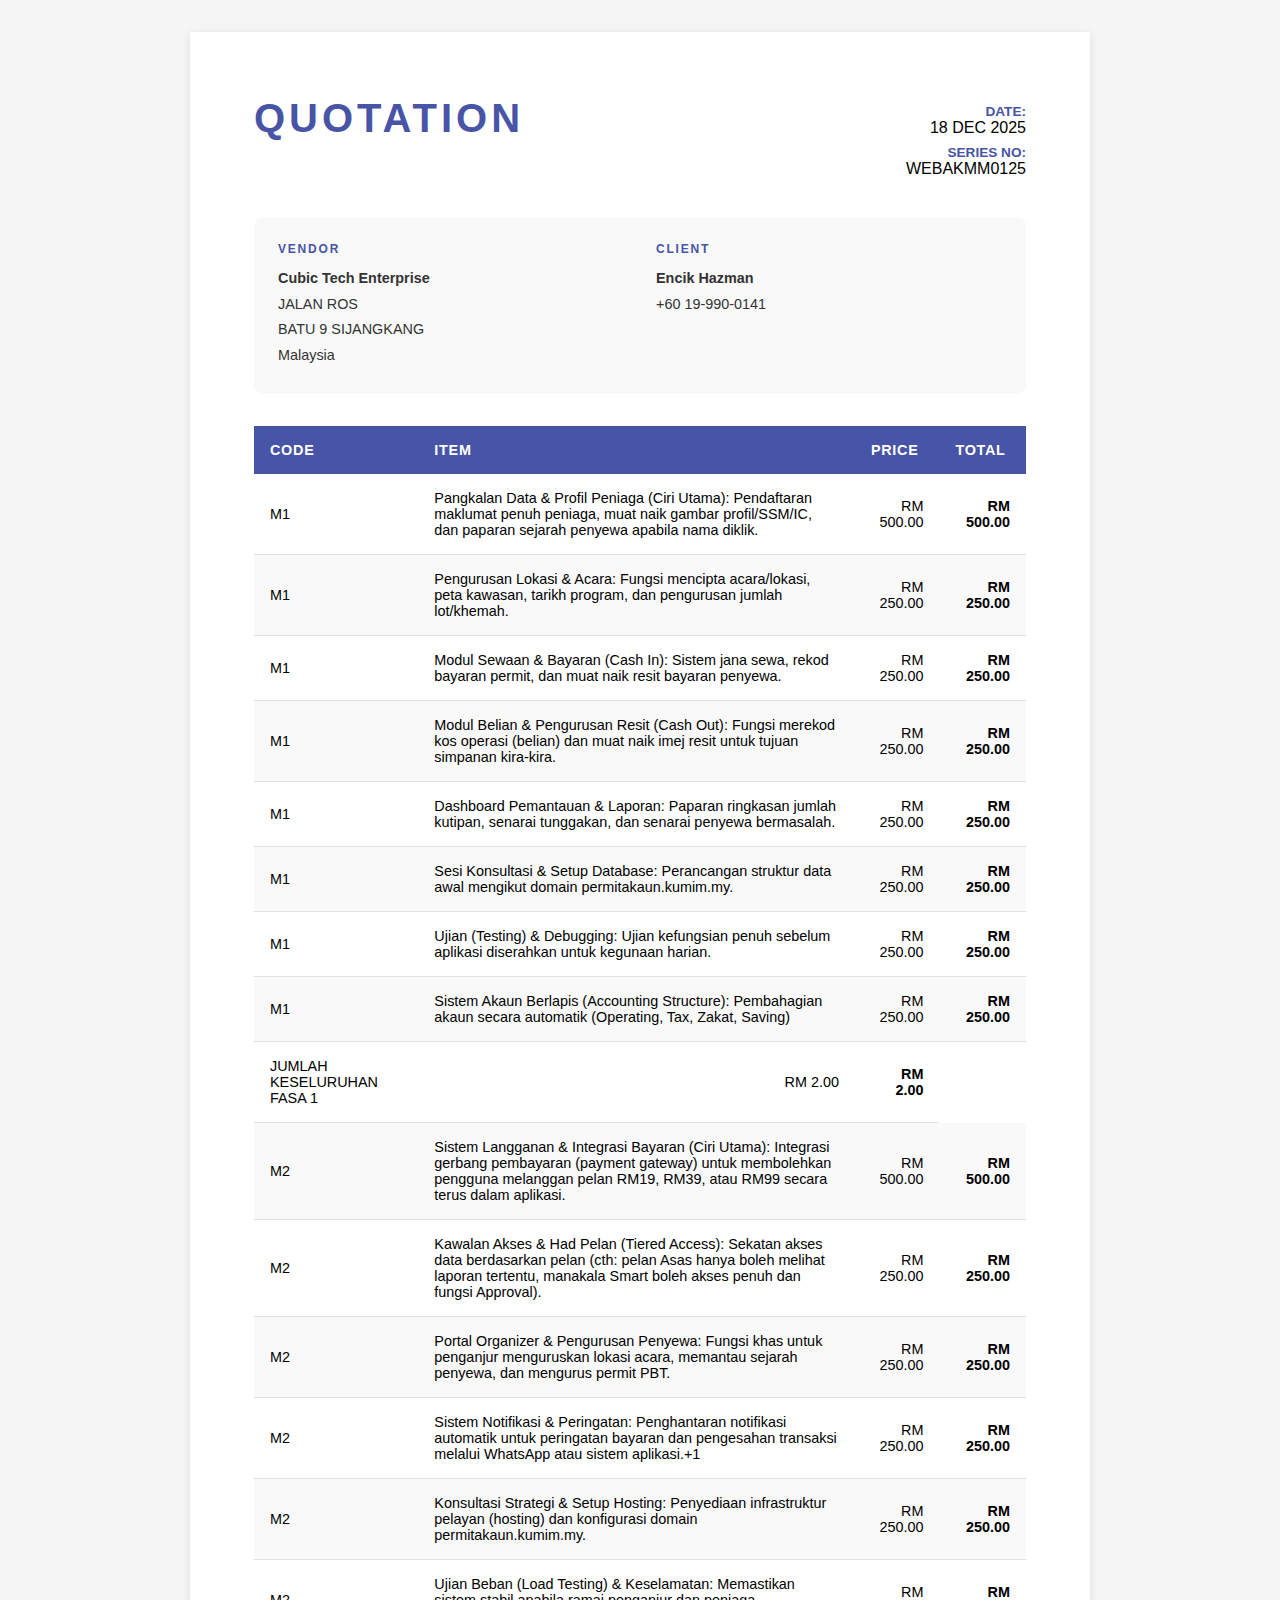
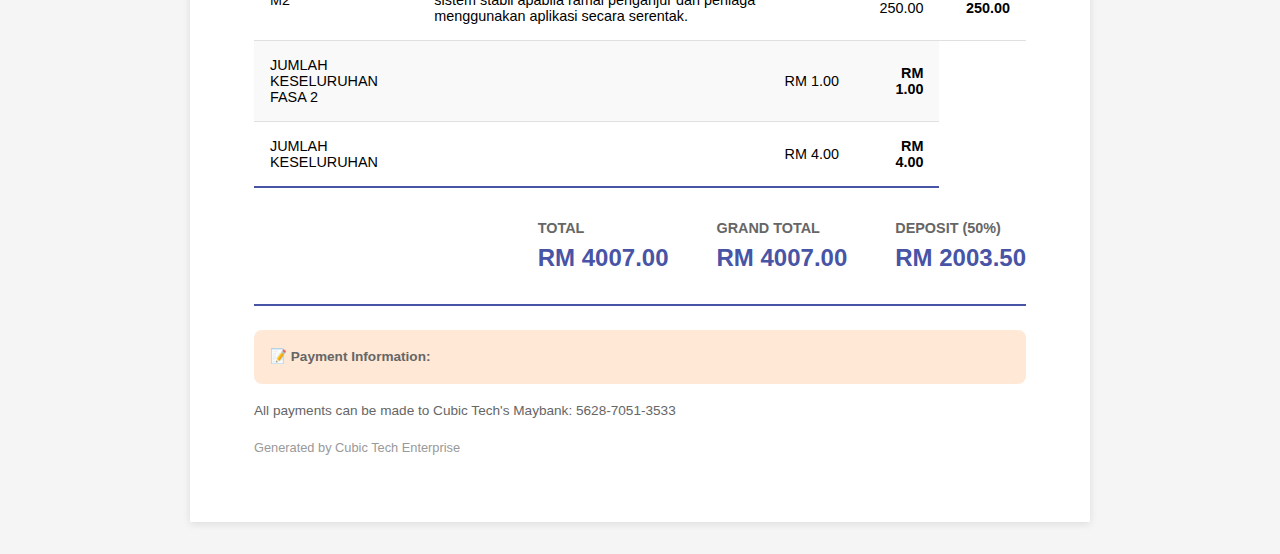
<file: quotation-WEBAKMM0125 (2).html>
<!DOCTYPE html>
<html lang="en">
<head>
    <meta charset="UTF-8">
    <meta name="viewport" content="width=device-width, initial-scale=1.0">
    <title>quotation - WEBAKMM0125</title>
    <style>
        * { margin: 0; padding: 0; box-sizing: border-box; }
        body { font-family: Arial, sans-serif; background: #f5f5f5; padding: 2rem; }
        .container { max-width: 900px; margin: 0 auto; background: white; padding: 2rem; box-shadow: 0 2px 8px rgba(0,0,0,0.1); }
        .quotation-header { display: flex; align-items: center; margin-bottom: 2rem; border-left: 8px solid #4854a6; padding-left: 1rem; }
        .quotation-title { font-size: 2.5rem; font-weight: 700; color: #4854a6; letter-spacing: 0.1em; margin: 0; }
        .meta-item { text-align: right; margin: 0.5rem 0; }
        .meta-label { font-weight: 600; color: #4854a6; display: block; font-size: 0.85rem; }
        .parties-section { display: grid; grid-template-columns: 1fr 1fr; gap: 2rem; margin-bottom: 2rem; padding: 1.5rem; background: #f9f9f9; border-radius: 0.5rem; }
        .party-info h4 { font-size: 0.75rem; font-weight: 700; letter-spacing: 0.15em; color: #4854a6; text-transform: uppercase; margin-bottom: 0.75rem; }
        .party-info p { margin: 0.25rem 0; font-size: 0.9rem; color: #333; line-height: 1.5; }
        .items-table { width: 100%; border-collapse: collapse; margin-bottom: 2rem; }
        .items-table thead { background: #4854a6; color: white; }
        .items-table th { padding: 1rem; text-align: left; font-weight: 600; font-size: 0.9rem; text-transform: uppercase; letter-spacing: 0.05em; }
        .items-table td { padding: 1rem; border-bottom: 1px solid #e0e0e0; font-size: 0.9rem; }
        .items-table tbody tr:last-child td { border-bottom: 2px solid #4854a6; }
        .items-table tbody tr:nth-child(even) { background: #f9f9f9; }
        .amount-section { display: flex; justify-content: flex-end; margin-bottom: 2rem; gap: 3rem; flex-wrap: wrap; }
        .amount-box { display: flex; flex-direction: column; gap: 0.5rem; }
        .amount-label { font-size: 0.9rem; font-weight: 600; color: #666; }
        .amount-value { font-size: 1.5rem; font-weight: 700; color: #4854a6; }
        .footer-section { border-top: 2px solid #4854a6; padding-top: 1.5rem; margin-top: 2rem; font-size: 0.85rem; color: #666; line-height: 1.6; }
        .qr-note { background: #ffe8d6; padding: 1rem; border-radius: 0.5rem; margin-bottom: 1rem; font-size: 0.85rem; }
        .text-right { text-align: right; }
        .text-center { text-align: center; }
        @media print { body { padding: 0; background: white; } .container { box-shadow: none; padding: 0; margin: 0; } }
        @media screen { @media (max-width: 768px) { .parties-section { grid-template-columns: 1fr; } .amount-section { flex-direction: column; gap: 1rem; } } }
    </style>
</head>
<body>
    <div class="container">
        
                <div style="padding: 2rem; background: white; font-family: Arial, sans-serif;">
                    <div style="display: flex; justify-content: space-between; align-items: flex-start; margin-bottom: 2rem;">
                        <div class="quotation-header" style="margin: 0; border: none; padding: 0;">
                            <h1 class="quotation-title">QUOTATION</h1>
                        </div>
                        <div style="text-align: right;">
                            <div class="meta-item">
                                <span class="meta-label">DATE:</span>
                                18 DEC 2025
                            </div>
                            <div class="meta-item">
                                <span class="meta-label">SERIES NO:</span>
                                WEBAKMM0125
                            </div>
                        </div>
                    </div>

                    <div class="parties-section">
                        <div class="party-info">
                            <h4>VENDOR</h4>
                            <p><strong>Cubic Tech Enterprise</strong></p>
                            <p>JALAN ROS</p>
                            <p>BATU 9 SIJANGKANG</p>
                            <p>Malaysia</p>
                        </div>
                        <div class="party-info">
                            <h4>CLIENT</h4>
                            <p><strong>Encik Hazman</strong></p>
                            <p>+60 19-990-0141</p>
                        </div>
                    </div>

                    <table class="items-table">
                        <thead><tr><th>CODE</th><th>ITEM</th><th>PRICE</th><th>TOTAL</th></tr></thead><tbody><tr><td>M1</td><td>Pangkalan Data &amp; Profil Peniaga (Ciri Utama): Pendaftaran maklumat penuh peniaga, muat naik gambar profil/SSM/IC, dan paparan sejarah penyewa apabila nama diklik.</td><td class="text-right">RM 500.00</td><td class="text-right"><strong>RM 500.00</strong></td></tr><tr><td>M1</td><td>Pengurusan Lokasi &amp; Acara: Fungsi mencipta acara/lokasi, peta kawasan, tarikh program, dan pengurusan jumlah lot/khemah.</td><td class="text-right">RM 250.00</td><td class="text-right"><strong>RM 250.00</strong></td></tr><tr><td>M1</td><td>Modul Sewaan &amp; Bayaran (Cash In): Sistem jana sewa, rekod bayaran permit, dan muat naik resit bayaran penyewa.</td><td class="text-right">RM 250.00</td><td class="text-right"><strong>RM 250.00</strong></td></tr><tr><td>M1</td><td>Modul Belian &amp; Pengurusan Resit (Cash Out): Fungsi merekod kos operasi (belian) dan muat naik imej resit untuk tujuan simpanan kira-kira.</td><td class="text-right">RM 250.00</td><td class="text-right"><strong>RM 250.00</strong></td></tr><tr><td>M1</td><td>Dashboard Pemantauan &amp; Laporan: Paparan ringkasan jumlah kutipan, senarai tunggakan, dan senarai penyewa bermasalah.</td><td class="text-right">RM 250.00</td><td class="text-right"><strong>RM 250.00</strong></td></tr><tr><td>M1</td><td>Sesi Konsultasi &amp; Setup Database: Perancangan struktur data awal mengikut domain permitakaun.kumim.my.</td><td class="text-right">RM 250.00</td><td class="text-right"><strong>RM 250.00</strong></td></tr><tr><td>M1</td><td>Ujian (Testing) &amp; Debugging: Ujian kefungsian penuh sebelum aplikasi diserahkan untuk kegunaan harian.</td><td class="text-right">RM 250.00</td><td class="text-right"><strong>RM 250.00</strong></td></tr><tr><td>M1</td><td>Sistem Akaun Berlapis (Accounting Structure): Pembahagian akaun secara automatik (Operating, Tax, Zakat, Saving)</td><td class="text-right">RM 250.00</td><td class="text-right"><strong>RM 250.00</strong></td></tr><tr><td>JUMLAH KESELURUHAN FASA 1</td><td class="text-right">RM 2.00</td><td class="text-right"><strong>RM 2.00</strong></td></tr><tr><td>M2</td><td>Sistem Langganan &amp; Integrasi Bayaran (Ciri Utama): Integrasi gerbang pembayaran (payment gateway) untuk membolehkan pengguna melanggan pelan RM19, RM39, atau RM99 secara terus dalam aplikasi.</td><td class="text-right">RM 500.00</td><td class="text-right"><strong>RM 500.00</strong></td></tr><tr><td>M2</td><td>Kawalan Akses &amp; Had Pelan (Tiered Access): Sekatan akses data berdasarkan pelan (cth: pelan Asas hanya boleh melihat laporan tertentu, manakala Smart boleh akses penuh dan fungsi Approval).</td><td class="text-right">RM 250.00</td><td class="text-right"><strong>RM 250.00</strong></td></tr><tr><td>M2</td><td>Portal Organizer &amp; Pengurusan Penyewa: Fungsi khas untuk penganjur menguruskan lokasi acara, memantau sejarah penyewa, dan mengurus permit PBT.</td><td class="text-right">RM 250.00</td><td class="text-right"><strong>RM 250.00</strong></td></tr><tr><td>M2</td><td>Sistem Notifikasi &amp; Peringatan: Penghantaran notifikasi automatik untuk peringatan bayaran dan pengesahan transaksi melalui WhatsApp atau sistem aplikasi.+1</td><td class="text-right">RM 250.00</td><td class="text-right"><strong>RM 250.00</strong></td></tr><tr><td>M2</td><td>Konsultasi Strategi &amp; Setup Hosting: Penyediaan infrastruktur pelayan (hosting) dan konfigurasi domain permitakaun.kumim.my.</td><td class="text-right">RM 250.00</td><td class="text-right"><strong>RM 250.00</strong></td></tr><tr><td>M2</td><td>Ujian Beban (Load Testing) &amp; Keselamatan: Memastikan sistem stabil apabila ramai penganjur dan peniaga menggunakan aplikasi secara serentak.</td><td class="text-right">RM 250.00</td><td class="text-right"><strong>RM 250.00</strong></td></tr><tr><td>JUMLAH KESELURUHAN FASA 2</td><td class="text-right pt_Block pt_Full currTooltip" data-pricetip-price="1.00" data-pricetip-curr="MYR" data-title="&lt;div class=&quot;prtTitle&quot;&gt;PriceTip&lt;/div&gt;&lt;div class=&quot;prtPrice&quot;&gt;&lt;span class=&quot;prt_price&quot;&gt;0.244427&lt;/span&gt;&lt;span class=&quot;prt_curr notranslate&quot;&gt;USD&lt;/span&gt;&lt;/div&gt;&lt;div class=&quot;prtPrice&quot;&gt;&lt;span class=&quot;prt_price&quot;&gt;0.208266&lt;/span&gt;&lt;span class=&quot;prt_curr notranslate&quot;&gt;EUR&lt;/span&gt;&lt;/div&gt;">RM 1.00</td><td class="text-right"><strong>RM 1.00</strong></td></tr><tr><td>JUMLAH KESELURUHAN</td><td class="text-right">RM 4.00</td><td class="text-right"><strong>RM 4.00</strong></td></tr></tbody>
                    </table>

                    <div class="amount-section">
                        <div class="amount-box">
                            <div class="amount-label">TOTAL</div>
                            <div class="amount-value">RM 4007.00</div>
                        </div>
                        
                        <div class="amount-box pt_Full currDispatch" data-pricetip-price="4007.00" data-pricetip-curr="MYR">
                            <div class="amount-label">GRAND TOTAL</div>
                            <div class="amount-value pt_Block pt_Full currTooltip" data-pricetip-price="4007.00" data-pricetip-curr="MYR" data-title="&lt;div class=&quot;prtTitle&quot;&gt;PriceTip&lt;/div&gt;&lt;div class=&quot;prtPrice&quot;&gt;&lt;span class=&quot;prt_price&quot;&gt;979.42&lt;/span&gt;&lt;span class=&quot;prt_curr notranslate&quot;&gt;USD&lt;/span&gt;&lt;/div&gt;&lt;div class=&quot;prtPrice&quot;&gt;&lt;span class=&quot;prt_price&quot;&gt;834.52&lt;/span&gt;&lt;span class=&quot;prt_curr notranslate&quot;&gt;EUR&lt;/span&gt;&lt;/div&gt;">RM 4007.00</div>
                        </div>
                        <div class="amount-box">
                            <div class="amount-label">DEPOSIT (50%)</div>
                            <div class="amount-value">RM 2003.50</div>
                        </div>
                    </div>

                    <div class="footer-section">
                        <div class="qr-note">
                            <strong>📝 Payment Information:</strong>
                        </div>
                        <p>All payments can be made to Cubic Tech's Maybank: 5628-7051-3533</p>
                        <p style="margin-top: 1rem; font-size: 0.8rem; color: #999;">
                            Generated by Cubic Tech Enterprise
                        </p>
                    </div>
                </div>
            
    </div>
</body>
</html>
</file>
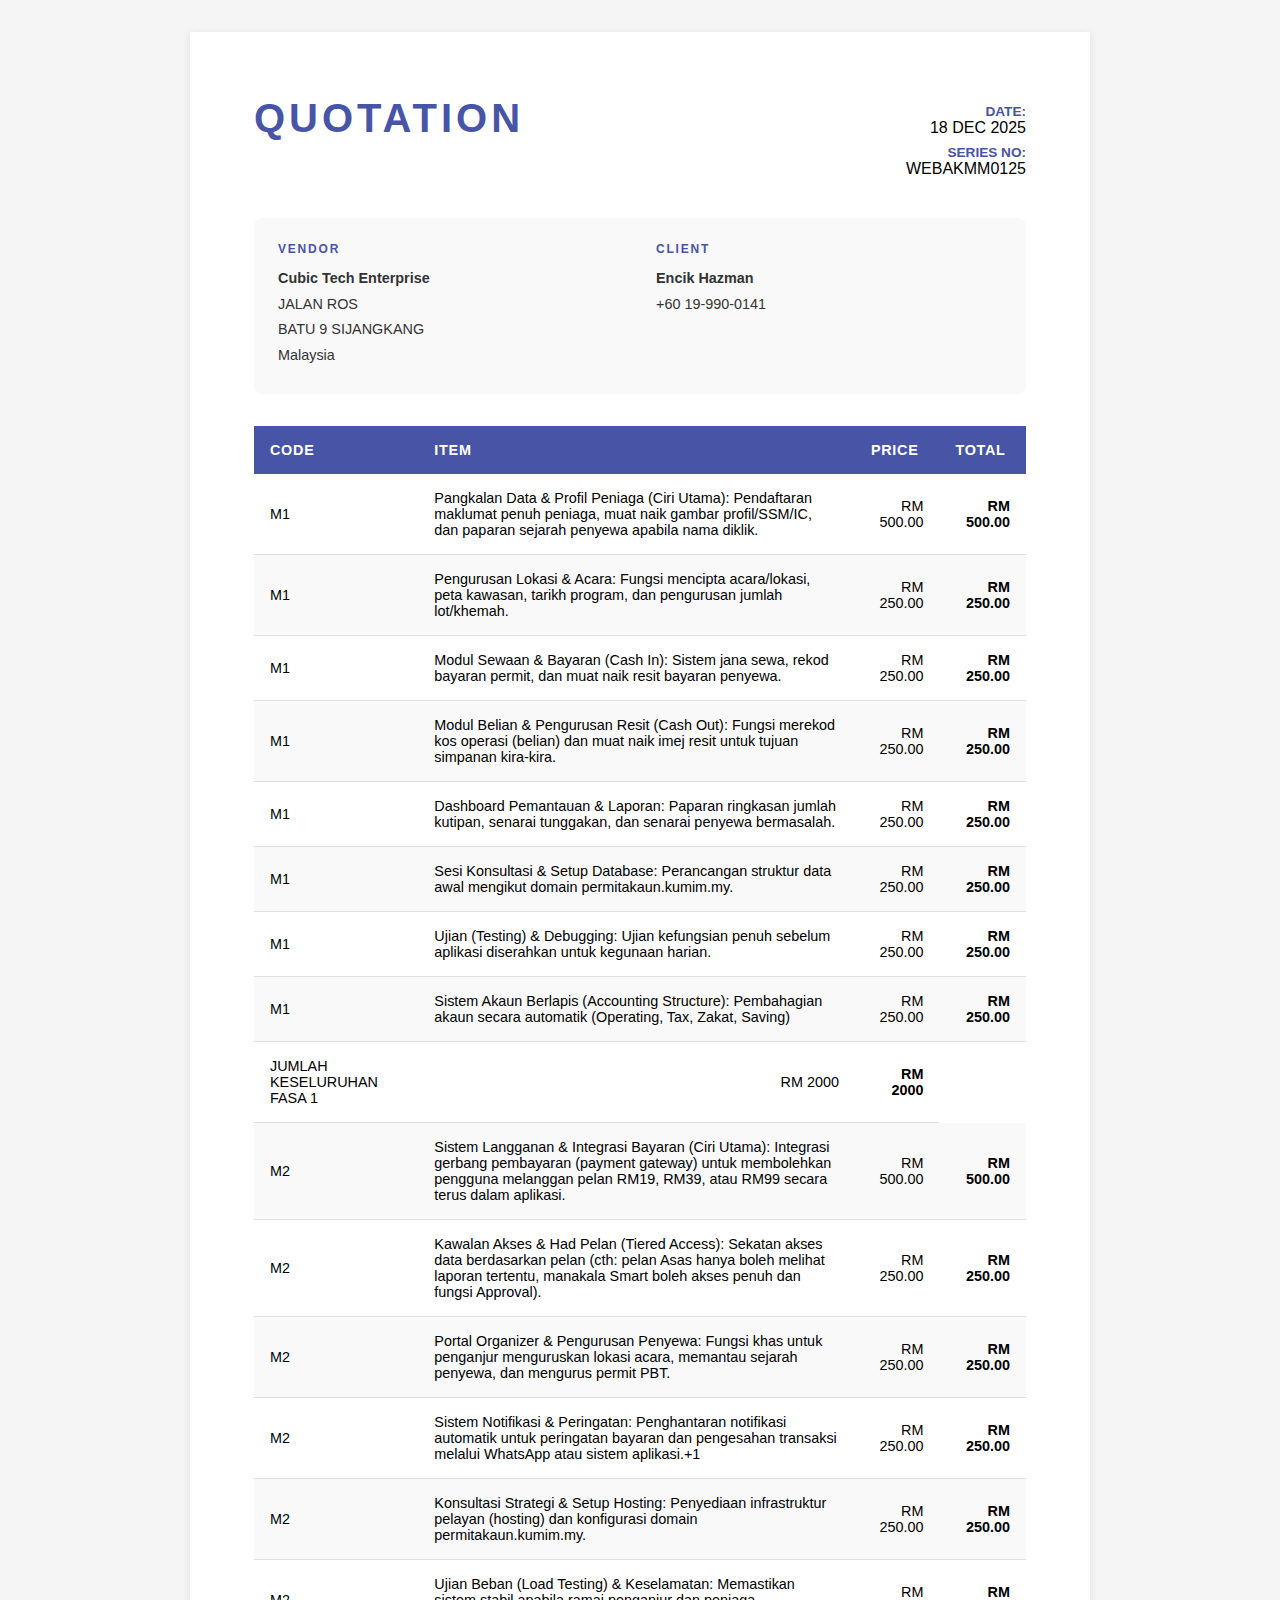
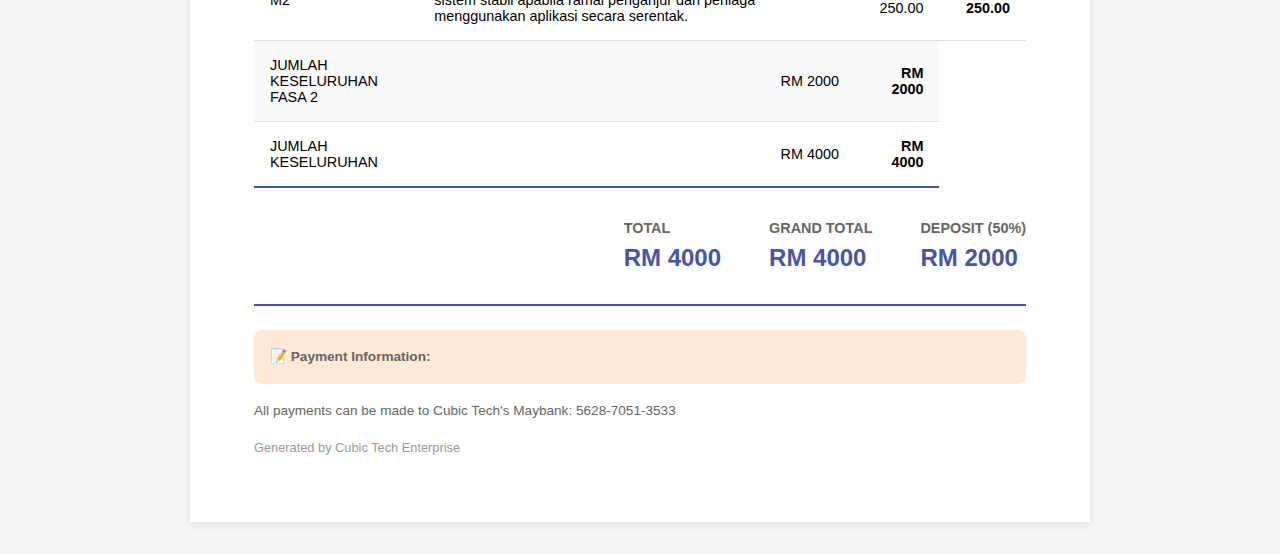
<file: WEBAKMM0125.html>
<!DOCTYPE html>
<html lang="en">
<head>
    <meta charset="UTF-8">
    <meta name="viewport" content="width=device-width, initial-scale=1.0">
    <title>quotation - WEBAKMM0125</title>
    <style>
        * { margin: 0; padding: 0; box-sizing: border-box; }
        body { font-family: Arial, sans-serif; background: #f5f5f5; padding: 2rem; }
        .container { max-width: 900px; margin: 0 auto; background: white; padding: 2rem; box-shadow: 0 2px 8px rgba(0,0,0,0.1); }
        .quotation-header { display: flex; align-items: center; margin-bottom: 2rem; border-left: 8px solid #4854a6; padding-left: 1rem; }
        .quotation-title { font-size: 2.5rem; font-weight: 700; color: #4854a6; letter-spacing: 0.1em; margin: 0; }
        .meta-item { text-align: right; margin: 0.5rem 0; }
        .meta-label { font-weight: 600; color: #4854a6; display: block; font-size: 0.85rem; }
        .parties-section { display: grid; grid-template-columns: 1fr 1fr; gap: 2rem; margin-bottom: 2rem; padding: 1.5rem; background: #f9f9f9; border-radius: 0.5rem; }
        .party-info h4 { font-size: 0.75rem; font-weight: 700; letter-spacing: 0.15em; color: #4854a6; text-transform: uppercase; margin-bottom: 0.75rem; }
        .party-info p { margin: 0.25rem 0; font-size: 0.9rem; color: #333; line-height: 1.5; }
        .items-table { width: 100%; border-collapse: collapse; margin-bottom: 2rem; }
        .items-table thead { background: #4854a6; color: white; }
        .items-table th { padding: 1rem; text-align: left; font-weight: 600; font-size: 0.9rem; text-transform: uppercase; letter-spacing: 0.05em; }
        .items-table td { padding: 1rem; border-bottom: 1px solid #e0e0e0; font-size: 0.9rem; }
        .items-table tbody tr:last-child td { border-bottom: 2px solid #4854a6; }
        .items-table tbody tr:nth-child(even) { background: #f9f9f9; }
        .amount-section { display: flex; justify-content: flex-end; margin-bottom: 2rem; gap: 3rem; flex-wrap: wrap; }
        .amount-box { display: flex; flex-direction: column; gap: 0.5rem; }
        .amount-label { font-size: 0.9rem; font-weight: 600; color: #666; }
        .amount-value { font-size: 1.5rem; font-weight: 700; color: #4854a6; }
        .footer-section { border-top: 2px solid #4854a6; padding-top: 1.5rem; margin-top: 2rem; font-size: 0.85rem; color: #666; line-height: 1.6; }
        .qr-note { background: #ffe8d6; padding: 1rem; border-radius: 0.5rem; margin-bottom: 1rem; font-size: 0.85rem; }
        .text-right { text-align: right; }
        .text-center { text-align: center; }
        @media print { body { padding: 0; background: white; } .container { box-shadow: none; padding: 0; margin: 0; } }
        @media screen { @media (max-width: 768px) { .parties-section { grid-template-columns: 1fr; } .amount-section { flex-direction: column; gap: 1rem; } } }
    </style>
</head>
<body>
    <div class="container">
        
                <div style="padding: 2rem; background: white; font-family: Arial, sans-serif;">
                    <div style="display: flex; justify-content: space-between; align-items: flex-start; margin-bottom: 2rem;">
                        <div class="quotation-header" style="margin: 0; border: none; padding: 0;">
                            <h1 class="quotation-title">QUOTATION</h1>
                        </div>
                        <div style="text-align: right;">
                            <div class="meta-item">
                                <span class="meta-label">DATE:</span>
                                18 DEC 2025
                            </div>
                            <div class="meta-item">
                                <span class="meta-label">SERIES NO:</span>
                                WEBAKMM0125
                            </div>
                        </div>
                    </div>

                    <div class="parties-section">
                        <div class="party-info">
                            <h4>VENDOR</h4>
                            <p><strong>Cubic Tech Enterprise</strong></p>
                            <p>JALAN ROS</p>
                            <p>BATU 9 SIJANGKANG</p>
                            <p>Malaysia</p>
                        </div>
                        <div class="party-info">
                            <h4>CLIENT</h4>
                            <p><strong>Encik Hazman</strong></p>
                            <p>+60 19-990-0141</p>
                        </div>
                    </div>

                    <table class="items-table">
                        <thead><tr><th>CODE</th><th>ITEM</th><th>PRICE</th><th>TOTAL</th></tr></thead><tbody><tr><td>M1</td><td>Pangkalan Data &amp; Profil Peniaga (Ciri Utama): Pendaftaran maklumat penuh peniaga, muat naik gambar profil/SSM/IC, dan paparan sejarah penyewa apabila nama diklik.</td><td class="text-right">RM 500.00</td><td class="text-right"><strong>RM 500.00</strong></td></tr><tr><td>M1</td><td>Pengurusan Lokasi &amp; Acara: Fungsi mencipta acara/lokasi, peta kawasan, tarikh program, dan pengurusan jumlah lot/khemah.</td><td class="text-right">RM 250.00</td><td class="text-right"><strong>RM 250.00</strong></td></tr><tr><td>M1</td><td>Modul Sewaan &amp; Bayaran (Cash In): Sistem jana sewa, rekod bayaran permit, dan muat naik resit bayaran penyewa.</td><td class="text-right">RM 250.00</td><td class="text-right"><strong>RM 250.00</strong></td></tr><tr><td>M1</td><td>Modul Belian &amp; Pengurusan Resit (Cash Out): Fungsi merekod kos operasi (belian) dan muat naik imej resit untuk tujuan simpanan kira-kira.</td><td class="text-right">RM 250.00</td><td class="text-right"><strong>RM 250.00</strong></td></tr><tr><td>M1</td><td>Dashboard Pemantauan &amp; Laporan: Paparan ringkasan jumlah kutipan, senarai tunggakan, dan senarai penyewa bermasalah.</td><td class="text-right">RM 250.00</td><td class="text-right"><strong>RM 250.00</strong></td></tr><tr><td>M1</td><td>Sesi Konsultasi &amp; Setup Database: Perancangan struktur data awal mengikut domain permitakaun.kumim.my.</td><td class="text-right">RM 250.00</td><td class="text-right"><strong>RM 250.00</strong></td></tr><tr><td>M1</td><td>Ujian (Testing) &amp; Debugging: Ujian kefungsian penuh sebelum aplikasi diserahkan untuk kegunaan harian.</td><td class="text-right">RM 250.00</td><td class="text-right"><strong>RM 250.00</strong></td></tr><tr><td>M1</td><td>Sistem Akaun Berlapis (Accounting Structure): Pembahagian akaun secara automatik (Operating, Tax, Zakat, Saving)</td><td class="text-right">RM 250.00</td><td class="text-right"><strong>RM 250.00</strong></td></tr><tr><td>JUMLAH KESELURUHAN FASA 1</td><td class="text-right">RM 2000</td><td class="text-right"><strong>RM 2000</strong></td></tr><tr><td>M2</td><td>Sistem Langganan &amp; Integrasi Bayaran (Ciri Utama): Integrasi gerbang pembayaran (payment gateway) untuk membolehkan pengguna melanggan pelan RM19, RM39, atau RM99 secara terus dalam aplikasi.</td><td class="text-right">RM 500.00</td><td class="text-right"><strong>RM 500.00</strong></td></tr><tr><td>M2</td><td>Kawalan Akses &amp; Had Pelan (Tiered Access): Sekatan akses data berdasarkan pelan (cth: pelan Asas hanya boleh melihat laporan tertentu, manakala Smart boleh akses penuh dan fungsi Approval).</td><td class="text-right">RM 250.00</td><td class="text-right"><strong>RM 250.00</strong></td></tr><tr><td>M2</td><td>Portal Organizer &amp; Pengurusan Penyewa: Fungsi khas untuk penganjur menguruskan lokasi acara, memantau sejarah penyewa, dan mengurus permit PBT.</td><td class="text-right">RM 250.00</td><td class="text-right"><strong>RM 250.00</strong></td></tr><tr><td>M2</td><td>Sistem Notifikasi &amp; Peringatan: Penghantaran notifikasi automatik untuk peringatan bayaran dan pengesahan transaksi melalui WhatsApp atau sistem aplikasi.+1</td><td class="text-right">RM 250.00</td><td class="text-right"><strong>RM 250.00</strong></td></tr><tr><td>M2</td><td>Konsultasi Strategi &amp; Setup Hosting: Penyediaan infrastruktur pelayan (hosting) dan konfigurasi domain permitakaun.kumim.my.</td><td class="text-right">RM 250.00</td><td class="text-right"><strong>RM 250.00</strong></td></tr><tr><td>M2</td><td>Ujian Beban (Load Testing) &amp; Keselamatan: Memastikan sistem stabil apabila ramai penganjur dan peniaga menggunakan aplikasi secara serentak.</td><td class="text-right">RM 250.00</td><td class="text-right"><strong>RM 250.00</strong></td></tr><tr><td>JUMLAH KESELURUHAN FASA 2</td><td class="text-right pt_Block pt_Full currTooltip" data-pricetip-price="2000" data-pricetip-curr="MYR" data-title="&lt;div class=&quot;prtTitle&quot;&gt;PriceTip&lt;/div&gt;&lt;div class=&quot;prtPrice&quot;&gt;&lt;span class=&quot;prt_price&quot;&gt;0.244427&lt;/span&gt;&lt;span class=&quot;prt_curr notranslate&quot;&gt;USD&lt;/span&gt;&lt;/div&gt;&lt;div class=&quot;prtPrice&quot;&gt;&lt;span class=&quot;prt_price&quot;&gt;0.208266&lt;/span&gt;&lt;span class=&quot;prt_curr notranslate&quot;&gt;EUR&lt;/span&gt;&lt;/div&gt;">RM 2000</td><td class="text-right"><strong>RM 2000</strong></td></tr><tr><td>JUMLAH KESELURUHAN</td><td class="text-right">RM 4000</td><td class="text-right"><strong>RM 4000</strong></td></tr></tbody>
                    </table>

                    <div class="amount-section">
                        <div class="amount-box">
                            <div class="amount-label">TOTAL</div>
                            <div class="amount-value">RM 4000</div>
                        </div>
                        
                        <div class="amount-box pt_Full currDispatch" data-pricetip-price="4000" data-pricetip-curr="MYR">
                            <div class="amount-label">GRAND TOTAL</div>
                            <div class="amount-value pt_Block pt_Full currTooltip" data-pricetip-price="4007.00" data-pricetip-curr="MYR" data-title="&lt;div class=&quot;prtTitle&quot;&gt;PriceTip&lt;/div&gt;&lt;div class=&quot;prtPrice&quot;&gt;&lt;span class=&quot;prt_price&quot;&gt;979.42&lt;/span&gt;&lt;span class=&quot;prt_curr notranslate&quot;&gt;USD&lt;/span&gt;&lt;/div&gt;&lt;div class=&quot;prtPrice&quot;&gt;&lt;span class=&quot;prt_price&quot;&gt;834.52&lt;/span&gt;&lt;span class=&quot;prt_curr notranslate&quot;&gt;EUR&lt;/span&gt;&lt;/div&gt;">RM 4000</div>
                        </div>
                        <div class="amount-box">
                            <div class="amount-label">DEPOSIT (50%)</div>
                            <div class="amount-value">RM 2000</div>
                        </div>
                    </div>

                    <div class="footer-section">
                        <div class="qr-note">
                            <strong>📝 Payment Information:</strong>
                        </div>
                        <p>All payments can be made to Cubic Tech's Maybank: 5628-7051-3533</p>
                        <p style="margin-top: 1rem; font-size: 0.8rem; color: #999;">
                            Generated by Cubic Tech Enterprise
                        </p>
                    </div>
                </div>
            
    </div>
</body>
</html>
</file>
